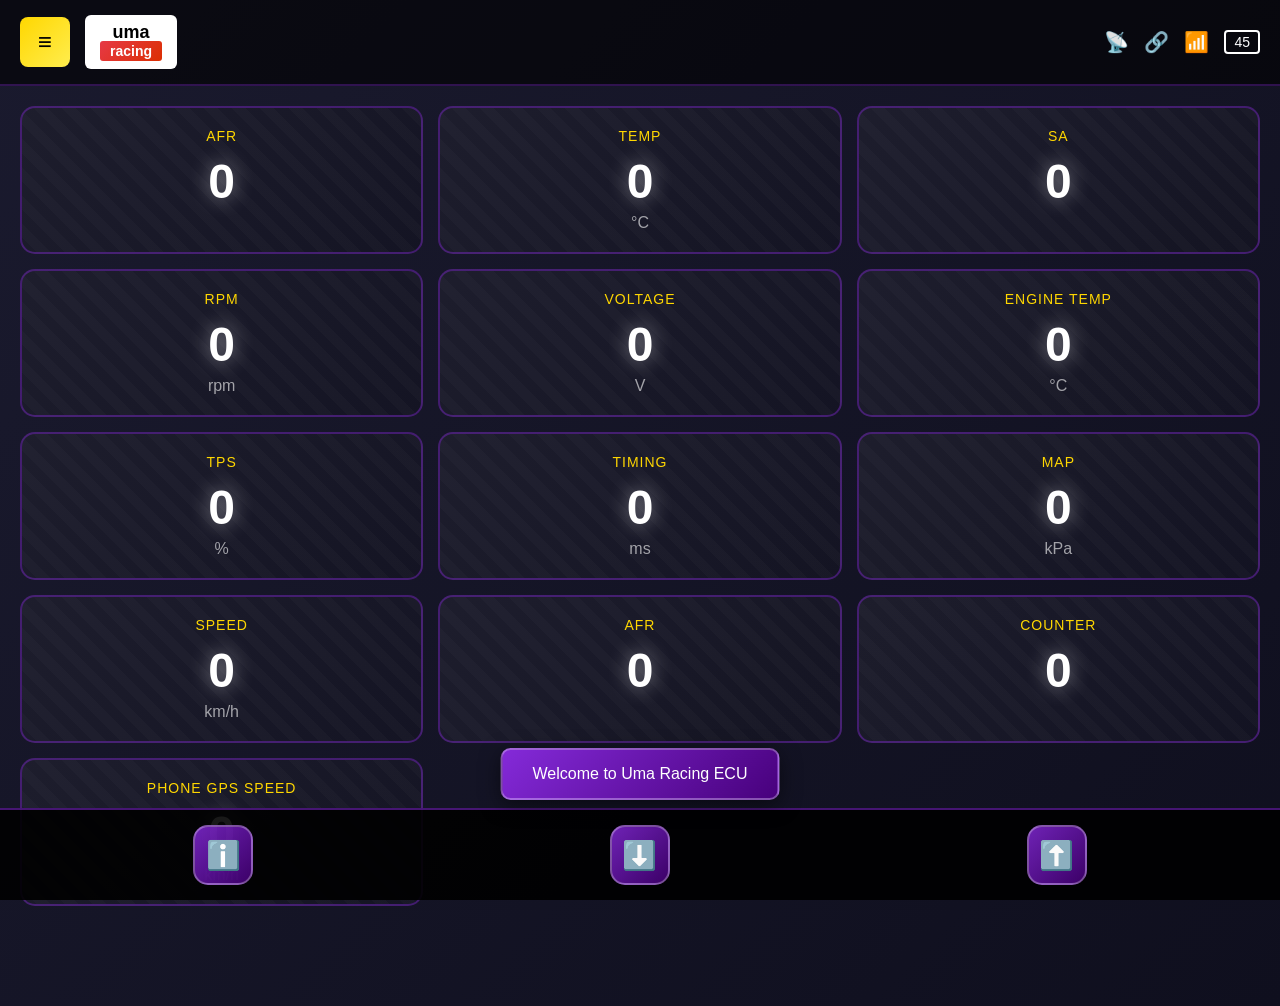
<file: ECU dashboard html css js.html>
<!DOCTYPE html>
<html lang="en">
<head>
    <meta charset="UTF-8">
    <meta name="viewport" content="width=device-width, initial-scale=1.0">
    <title>Uma Racing ECU Dashboard</title>
    <style>
        * {
            margin: 0;
            padding: 0;
            box-sizing: border-box;
        }

        body {
            font-family: 'Arial', sans-serif;
            background: linear-gradient(135deg, #1a1a2e 0%, #0f0f1e 100%);
            color: white;
            min-height: 100vh;
            overflow-x: hidden;
            user-select: none;
        }

        /* Header */
        .header {
            display: flex;
            align-items: center;
            justify-content: space-between;
            padding: 15px 20px;
            background: rgba(0, 0, 0, 0.6);
            border-bottom: 2px solid rgba(138, 43, 226, 0.3);
            position: sticky;
            top: 0;
            z-index: 100;
        }

        .logo {
            display: flex;
            align-items: center;
            gap: 15px;
        }

        .logo-icon {
            width: 50px;
            height: 50px;
            background: linear-gradient(135deg, #ffd700, #ffed4e);
            border-radius: 8px;
            display: flex;
            align-items: center;
            justify-content: center;
            font-weight: bold;
            color: #000;
            font-size: 24px;
            cursor: pointer;
            transition: transform 0.2s;
        }

        .logo-icon:active {
            transform: scale(0.95);
        }

        .logo-brand {
            background: white;
            padding: 8px 15px;
            border-radius: 6px;
            display: flex;
            flex-direction: column;
            align-items: center;
        }

        .brand-uma {
            color: #000;
            font-weight: bold;
            font-size: 18px;
            line-height: 1;
        }

        .brand-racing {
            background: linear-gradient(135deg, #e63946, #dc2f02);
            color: white;
            padding: 2px 10px;
            font-weight: bold;
            font-size: 14px;
            border-radius: 3px;
        }

        .status-icons {
            display: flex;
            gap: 15px;
            align-items: center;
            font-size: 20px;
        }

        .battery {
            border: 2px solid white;
            padding: 2px 8px;
            border-radius: 4px;
            font-size: 14px;
        }

        /* Main Container */
        .main-container {
            position: relative;
        }

        /* Dashboard View */
        .dashboard {
            display: grid;
            grid-template-columns: repeat(3, 1fr);
            gap: 15px;
            padding: 20px;
            padding-bottom: 100px;
        }

        .dashboard.hidden {
            display: none;
        }

        .gauge-card {
            background: linear-gradient(135deg, rgba(30, 30, 45, 0.95), rgba(20, 20, 35, 0.95));
            border: 2px solid rgba(138, 43, 226, 0.4);
            border-radius: 15px;
            padding: 20px;
            text-align: center;
            position: relative;
            overflow: hidden;
            transition: transform 0.2s, box-shadow 0.2s;
        }

        .gauge-card:active {
            transform: scale(0.98);
        }

        .gauge-card::before {
            content: '';
            position: absolute;
            top: 0;
            left: 0;
            right: 0;
            bottom: 0;
            background: repeating-linear-gradient(
                45deg,
                transparent,
                transparent 10px,
                rgba(255, 255, 255, 0.02) 10px,
                rgba(255, 255, 255, 0.02) 20px
            );
            pointer-events: none;
        }

        .gauge-label {
            font-size: 14px;
            color: #ffd700;
            margin-bottom: 10px;
            text-transform: uppercase;
            letter-spacing: 1px;
            position: relative;
            z-index: 1;
        }

        .gauge-value {
            font-size: 48px;
            font-weight: bold;
            color: white;
            text-shadow: 0 0 20px rgba(255, 255, 255, 0.5);
            position: relative;
            z-index: 1;
        }

        .gauge-unit {
            font-size: 16px;
            color: rgba(255, 255, 255, 0.6);
            margin-top: 5px;
            position: relative;
            z-index: 1;
        }

        .gauge-card.highlight {
            grid-column: span 1;
        }

        /* Menu Sidebar */
        .menu-overlay {
            position: fixed;
            top: 0;
            left: -100%;
            width: 70%;
            max-width: 350px;
            height: 100vh;
            background: linear-gradient(135deg, rgba(138, 43, 226, 0.98), rgba(75, 0, 130, 0.98));
            z-index: 1000;
            overflow-y: auto;
            transition: left 0.3s ease-in-out;
            box-shadow: 2px 0 20px rgba(0, 0, 0, 0.5);
        }

        .menu-overlay.active {
            left: 0;
        }

        .menu-backdrop {
            position: fixed;
            top: 0;
            left: 0;
            width: 100%;
            height: 100vh;
            background: rgba(0, 0, 0, 0.7);
            z-index: 999;
            opacity: 0;
            visibility: hidden;
            transition: opacity 0.3s, visibility 0.3s;
        }

        .menu-backdrop.active {
            opacity: 1;
            visibility: visible;
        }

        .menu-header {
            padding: 20px;
            border-bottom: 2px solid rgba(255, 255, 255, 0.2);
            display: flex;
            justify-content: space-between;
            align-items: center;
        }

        .menu-close {
            font-size: 28px;
            cursor: pointer;
            padding: 5px 10px;
            transition: transform 0.2s;
        }

        .menu-close:active {
            transform: scale(0.9);
        }

        .menu-item {
            padding: 20px 30px;
            border-bottom: 1px solid rgba(255, 255, 255, 0.1);
            display: flex;
            align-items: center;
            gap: 15px;
            cursor: pointer;
            transition: background 0.2s, padding-left 0.2s;
        }

        .menu-item:hover {
            background: rgba(255, 255, 255, 0.1);
            padding-left: 35px;
        }

        .menu-item:active {
            background: rgba(255, 255, 255, 0.2);
        }

        .menu-icon {
            font-size: 24px;
            width: 30px;
            text-align: center;
        }

        /* Settings Panel */
        .settings-panel {
            padding: 20px;
            padding-bottom: 100px;
            display: none;
        }

        .settings-panel.active {
            display: block;
        }

        .page-title {
            text-align: center;
            font-size: 28px;
            padding: 20px;
            background: linear-gradient(135deg, rgba(138, 43, 226, 0.8), rgba(75, 0, 130, 0.8));
            margin: -20px -20px 20px -20px;
            text-transform: uppercase;
            letter-spacing: 2px;
            border-bottom: 3px solid rgba(138, 43, 226, 1);
        }

        .setting-row {
            background: linear-gradient(135deg, rgba(138, 43, 226, 0.6), rgba(75, 0, 130, 0.6));
            border: 2px solid rgba(138, 43, 226, 0.8);
            border-radius: 15px;
            padding: 20px;
            margin-bottom: 15px;
            text-align: center;
            position: relative;
            overflow: hidden;
        }

        .setting-row::before {
            content: '';
            position: absolute;
            top: 0;
            left: 0;
            right: 0;
            bottom: 0;
            background: repeating-linear-gradient(
                45deg,
                transparent,
                transparent 10px,
                rgba(255, 255, 255, 0.02) 10px,
                rgba(255, 255, 255, 0.02) 20px
            );
            pointer-events: none;
        }

        .setting-label {
            font-size: 14px;
            margin-bottom: 10px;
            opacity: 0.9;
            position: relative;
            z-index: 1;
        }

        .setting-value {
            font-size: 42px;
            font-weight: bold;
            color: #ff0000;
            text-shadow: 0 0 20px rgba(255, 0, 0, 0.6);
            letter-spacing: 2px;
            position: relative;
            z-index: 1;
            margin: 10px 0;
        }

        .setting-controls {
            display: flex;
            justify-content: space-between;
            margin-top: 10px;
            position: relative;
            z-index: 1;
        }

        .control-btn {
            width: 50px;
            height: 50px;
            background: rgba(0, 0, 0, 0.4);
            border: 2px solid rgba(255, 255, 255, 0.4);
            border-radius: 50%;
            color: white;
            font-size: 24px;
            display: flex;
            align-items: center;
            justify-content: center;
            cursor: pointer;
            transition: all 0.2s;
            font-weight: bold;
        }

        .control-btn:hover {
            background: rgba(255, 255, 255, 0.2);
            transform: scale(1.05);
        }

        .control-btn:active {
            transform: scale(0.95);
            background: rgba(255, 255, 255, 0.3);
        }
        

        /* TPS Reset Circle */
        .tps-reset-circle {
            width: 300px;
            height: 300px;
            border: 8px solid rgba(138, 43, 226, 0.6);
            border-radius: 50%;
            margin: 40px auto;
            position: relative;
            display: flex;
            flex-direction: column;
            align-items: center;
            justify-content: center;
            background: rgba(20, 20, 35, 0.5);
        }

        .tps-percentage {
            font-size: 72px;
            font-weight: bold;
            color: white;
            text-shadow: 0 0 30px rgba(255, 255, 255, 0.5);
        }

        .tps-range {
            font-size: 14px;
            opacity: 0.7;
            margin-top: 10px;
            text-align: center;
        }

        .tps-range div {
            margin: 5px 0;
        }

        .tps-indicator {
            width: 20px;
            height: 20px;
            background: #8b2be2;
            border-radius: 50%;
            position: absolute;
            bottom: 10px;
            left: 50%;
            transform: translateX(-50%);
            box-shadow: 0 0 20px rgba(138, 43, 226, 0.8);
            animation: pulse 1.5s infinite;
        }

        @keyframes pulse {
            0%, 100% { transform: translateX(-50%) scale(1); }
            50% { transform: translateX(-50%) scale(1.2); }
        }

        .reset-btn {
            background: linear-gradient(135deg, rgba(100, 100, 120, 0.8), rgba(80, 80, 100, 0.8));
            border: 2px solid rgba(255, 255, 255, 0.3);
            padding: 20px 60px;
            border-radius: 15px;
            color: white;
            font-size: 24px;
            cursor: pointer;
            margin: 20px auto;
            display: block;
            transition: all 0.2s;
        }

        .reset-btn:hover {
            background: linear-gradient(135deg, rgba(138, 43, 226, 0.8), rgba(75, 0, 130, 0.8));
            transform: scale(1.05);
            box-shadow: 0 5px 20px rgba(138, 43, 226, 0.5);
        }

        .reset-btn:active {
            transform: scale(0.98);
        }

        /* Bottom Navigation */
        .bottom-nav {
            position: fixed;
            bottom: 0;
            left: 0;
            right: 0;
            background: rgba(0, 0, 0, 0.9);
            display: flex;
            justify-content: space-around;
            padding: 15px;
            border-top: 2px solid rgba(138, 43, 226, 0.5);
            z-index: 50;
        }

        .nav-btn {
            width: 60px;
            height: 60px;
            background: linear-gradient(135deg, rgba(138, 43, 226, 0.8), rgba(75, 0, 130, 0.8));
            border: 2px solid rgba(255, 255, 255, 0.3);
            border-radius: 15px;
            color: white;
            font-size: 28px;
            display: flex;
            align-items: center;
            justify-content: center;
            cursor: pointer;
            transition: all 0.2s;
        }

        .nav-btn:hover {
            transform: translateY(-5px);
            box-shadow: 0 5px 20px rgba(138, 43, 226, 0.8);
        }

        .nav-btn:active {
            transform: translateY(0);
        }

        /* Notification Toast */
        .toast {
            position: fixed;
            bottom: 100px;
            left: 50%;
            transform: translateX(-50%) translateY(100px);
            background: linear-gradient(135deg, rgba(138, 43, 226, 0.95), rgba(75, 0, 130, 0.95));
            padding: 15px 30px;
            border-radius: 10px;
            border: 2px solid rgba(255, 255, 255, 0.3);
            z-index: 2000;
            opacity: 0;
            transition: all 0.3s;
            box-shadow: 0 5px 20px rgba(0, 0, 0, 0.5);
        }

        .toast.show {
            opacity: 1;
            transform: translateX(-50%) translateY(0);
        }

        @media (max-width: 768px) {
            .dashboard {
                grid-template-columns: repeat(2, 1fr);
            }
            
            .menu-overlay {
                width: 80%;
            }

            .gauge-value {
                font-size: 36px;
            }

            .tps-reset-circle {
                width: 250px;
                height: 250px;
            }

            .tps-percentage {
                font-size: 56px;
            }
        }
        .map-info-card {
    background: linear-gradient(135deg, rgba(30, 30, 45, 0.95), rgba(20, 20, 35, 0.95));
    border: 2px solid rgba(138, 43, 226, 0.4);
    border-radius: 15px;
    padding: 20px;
    margin-bottom: 20px;
}

.map-info-label {
    font-size: 12px;
    color: rgba(255, 255, 255, 0.6);
    margin-bottom: 15px;
    text-align: center;
}

.map-info-content {
    display: flex;
    flex-direction: column;
    gap: 10px;
}

.map-detail {
    display: flex;
    justify-content: space-between;
    align-items: center;
    padding: 8px 0;
    border-bottom: 1px solid rgba(138, 43, 226, 0.2);
}

.map-detail:last-child {
    border-bottom: none;
}

.map-detail-label {
    color: rgba(255, 255, 255, 0.7);
    font-size: 14px;
}

.map-detail-value {
    color: #ffd700;
    font-weight: bold;
    font-size: 14px;
}

/* Map Action Section */
.map-action-section {
    margin: 20px 0;
}

.map-action-btn {
    width: 100%;
    background: linear-gradient(135deg, rgba(138, 43, 226, 0.8), rgba(75, 0, 130, 0.8));
    border: 2px solid rgba(138, 43, 226, 1);
    padding: 18px;
    border-radius: 15px;
    color: white;
    font-size: 18px;
    font-weight: bold;
    cursor: pointer;
    transition: all 0.2s;
}

.map-action-btn:hover {
    transform: translateY(-2px);
    box-shadow: 0 5px 20px rgba(138, 43, 226, 0.6);
}

.map-action-btn:active {
    transform: translateY(0);
}

/* Stored Maps Section */
.stored-maps-section {
    margin: 20px 0;
}

.section-title {
    font-size: 14px;
    color: rgba(255, 255, 255, 0.7);
    margin-bottom: 15px;
    padding: 10px;
    background: rgba(138, 43, 226, 0.2);
    border-radius: 8px;
    text-align: center;
}

.stored-maps-list {
    display: flex;
    flex-direction: column;
    gap: 10px;
    max-height: 300px;
    overflow-y: auto;
}

.map-item {
    background: linear-gradient(135deg, rgba(138, 43, 226, 0.3), rgba(75, 0, 130, 0.3));
    border: 2px solid rgba(138, 43, 226, 0.5);
    border-radius: 12px;
    padding: 15px;
    cursor: pointer;
    transition: all 0.2s;
}

.map-item:hover {
    background: linear-gradient(135deg, rgba(138, 43, 226, 0.5), rgba(75, 0, 130, 0.5));
    transform: translateX(5px);
}

.map-item:active {
    transform: scale(0.98);
}

.map-item-header {
    display: flex;
    justify-content: space-between;
    align-items: center;
    margin-bottom: 8px;
}

.map-item-name {
    font-size: 16px;
    font-weight: bold;
    color: white;
}

.map-item-date {
    font-size: 11px;
    color: rgba(255, 255, 255, 0.5);
}

.map-item-details {
    font-size: 12px;
    color: rgba(255, 255, 255, 0.7);
    line-height: 1.6;
}

.map-item-actions {
    display: flex;
    gap: 10px;
    margin-top: 10px;
}

.map-item-btn {
    flex: 1;
    padding: 8px;
    border-radius: 8px;
    border: 1px solid rgba(255, 255, 255, 0.3);
    background: rgba(0, 0, 0, 0.3);
    color: white;
    font-size: 12px;
    cursor: pointer;
    transition: all 0.2s;
}

.map-item-btn:hover {
    background: rgba(255, 255, 255, 0.1);
}

.map-item-btn.load {
    background: rgba(0, 255, 0, 0.2);
    border-color: rgba(0, 255, 0, 0.5);
}

.map-item-btn.delete {
    background: rgba(255, 0, 0, 0.2);
    border-color: rgba(255, 0, 0, 0.5);
}

/* Bottom Actions */
.map-bottom-actions {
    display: flex;
    gap: 10px;
    margin-top: 20px;
}

.map-btn-secondary {
    flex: 1;
    padding: 15px;
    border-radius: 12px;
    border: 2px solid rgba(138, 43, 226, 0.5);
    background: rgba(30, 30, 45, 0.8);
    color: white;
    font-size: 14px;
    cursor: pointer;
    transition: all 0.2s;
}

.map-btn-secondary:hover {
    background: rgba(138, 43, 226, 0.3);
    transform: translateY(-2px);
}

.map-btn-secondary:active {
    transform: translateY(0);
}

/* Modal Overlay */
.modal-overlay {
    position: fixed;
    top: 0;
    left: 0;
    right: 0;
    bottom: 0;
    background: rgba(0, 0, 0, 0.85);
    z-index: 2000;
    display: none;
    align-items: center;
    justify-content: center;
    padding: 20px;
}

.modal-overlay.active {
    display: flex;
}

.modal-content {
    background: linear-gradient(135deg, rgba(30, 30, 45, 0.98), rgba(20, 20, 35, 0.98));
    border: 2px solid rgba(138, 43, 226, 0.6);
    border-radius: 20px;
    width: 100%;
    max-width: 500px;
    max-height: 90vh;
    overflow-y: auto;
}

.modal-header {
    display: flex;
    justify-content: space-between;
    align-items: center;
    padding: 20px;
    border-bottom: 2px solid rgba(138, 43, 226, 0.3);
}

.modal-header h3 {
    font-size: 18px;
    color: white;
}

.modal-close {
    font-size: 24px;
    cursor: pointer;
    padding: 5px 10px;
    transition: transform 0.2s;
}

.modal-close:active {
    transform: scale(0.9);
}

.modal-body {
    padding: 20px;
}

.form-group {
    margin-bottom: 20px;
}

.form-group label {
    display: block;
    font-size: 14px;
    color: rgba(255, 255, 255, 0.8);
    margin-bottom: 8px;
}

.map-input,
.map-textarea {
    width: 100%;
    padding: 12px;
    border-radius: 10px;
    border: 2px solid rgba(138, 43, 226, 0.4);
    background: rgba(0, 0, 0, 0.3);
    color: white;
    font-size: 14px;
    font-family: 'Arial', sans-serif;
}

.map-input:focus,
.map-textarea:focus {
    outline: none;
    border-color: rgba(138, 43, 226, 0.8);
}

.map-input:read-only {
    background: rgba(0, 0, 0, 0.5);
    color: rgba(255, 255, 255, 0.5);
}

.modal-footer {
    display: flex;
    gap: 10px;
    padding: 20px;
    border-top: 2px solid rgba(138, 43, 226, 0.3);
}

.btn-cancel,
.btn-save {
    flex: 1;
    padding: 15px;
    border-radius: 12px;
    border: none;
    font-size: 16px;
    font-weight: bold;
    cursor: pointer;
    transition: all 0.2s;
}

.btn-cancel {
    background: rgba(100, 100, 120, 0.6);
    color: white;
}

.btn-cancel:hover {
    background: rgba(100, 100, 120, 0.8);
}

.btn-save {
    background: linear-gradient(135deg, rgba(138, 43, 226, 0.8), rgba(75, 0, 130, 0.8));
    color: white;
}

.btn-save:hover {
    transform: translateY(-2px);
    box-shadow: 0 5px 15px rgba(138, 43, 226, 0.5);
}

.btn-cancel:active,
.btn-save:active {
    transform: scale(0.98);
}

/* Empty State */
.empty-maps {
    text-align: center;
    padding: 40px 20px;
    color: rgba(255, 255, 255, 0.5);
}

.empty-maps-icon {
    font-size: 48px;
    margin-bottom: 15px;
}

.empty-maps-text {
    font-size: 14px;
}
    </style>
</head>
<body>

    <!-- Header -->
    <div class="header">
        <div class="logo">
            <div class="logo-icon" id="menuToggle">≡</div>
            <div class="logo-brand">
                <div class="brand-uma">uma</div>
                <div class="brand-racing">racing</div>
            </div>
        </div>
        <div class="status-icons">
            <span>📡</span>
            <span>🔗</span>
            <span>📶</span>
            <span class="battery">45</span>
        </div>
    </div>

    <div class="main-container">
        <!-- Dashboard View -->
        <div id="dashboardView" class="dashboard">
            <div class="gauge-card">
                <div class="gauge-label">AFR</div>
                <div class="gauge-value">0</div>
            </div>
            <div class="gauge-card">
                <div class="gauge-label">Temp</div>
                <div class="gauge-value">0</div>
                <div class="gauge-unit">°C</div>
            </div>
            <div class="gauge-card">
                <div class="gauge-label">SA</div>
                <div class="gauge-value">0</div>
            </div>
            <div class="gauge-card">
                <div class="gauge-label">RPM</div>
                <div class="gauge-value" id="rpmValue">0</div>
                <div class="gauge-unit">rpm</div>
            </div>
            <div class="gauge-card">
                <div class="gauge-label">Voltage</div>
                <div class="gauge-value">0</div>
                <div class="gauge-unit">V</div>
            </div>
            <div class="gauge-card">
                <div class="gauge-label">Engine Temp</div>
                <div class="gauge-value">0</div>
                <div class="gauge-unit">°C</div>
            </div>
            <div class="gauge-card">
                <div class="gauge-label">TPS</div>
                <div class="gauge-value">0</div>
                <div class="gauge-unit">%</div>
            </div>
            <div class="gauge-card">
                <div class="gauge-label">Timing</div>
                <div class="gauge-value">0</div>
                <div class="gauge-unit">ms</div>
            </div>
            <div class="gauge-card">
                <div class="gauge-label">MAP</div>
                <div class="gauge-value">0</div>
                <div class="gauge-unit">kPa</div>
            </div>
            <div class="gauge-card">
                <div class="gauge-label">Speed</div>
                <div class="gauge-value">0</div>
                <div class="gauge-unit">km/h</div>
            </div>
            <div class="gauge-card">
                <div class="gauge-label">AFR</div>
                <div class="gauge-value">0</div>
            </div>
            <div class="gauge-card">
                <div class="gauge-label">Counter</div>
                <div class="gauge-value">0</div>
            </div>
            <div class="gauge-card highlight">
                <div class="gauge-label">PHONE GPS SPEED</div>
                <div class="gauge-value">0</div>
                <div class="gauge-unit">km/h</div>
            </div>
        </div>

        <!-- Backfire Settings Panel -->
        <div id="backfirePanel" class="settings-panel">
            <div class="page-title">Back Fire</div>
            
            <div class="setting-row">
                <div class="setting-label">Idle Lope</div>
                <div class="setting-value" data-value="OFF">OFF</div>
                <div class="setting-controls">
                    <div class="control-btn" onclick="adjustToggle(this)">◄</div>
                    <div class="control-btn" onclick="adjustToggle(this)">►</div>
                </div>
            </div>

            <div class="setting-row">
                <div class="setting-label">Close Throttle BackFire</div>
                <div class="setting-value" data-value="OFF">OFF</div>
                <div class="setting-controls">
                    <div class="control-btn" onclick="adjustToggle(this)">◄</div>
                    <div class="control-btn" onclick="adjustToggle(this)">►</div>
                </div>
            </div>

            <div class="setting-row">
                <div class="setting-label">Launch BackFire</div>
                <div class="setting-value" data-value="OFF">OFF</div>
                <div class="setting-controls">
                    <div class="control-btn" onclick="adjustToggle(this)">◄</div>
                    <div class="control-btn" onclick="adjustToggle(this)">►</div>
                </div>
            </div>

            <div class="setting-row">
                <div class="setting-label">Launch RPM</div>
                <div class="setting-value" data-value="7000" data-step="100">7000</div>
                <div class="setting-controls">
                    <div class="control-btn" onclick="adjustValue(this, -100)">◄</div>
                    <div class="control-btn" onclick="adjustValue(this, 100)">►</div>
                </div>
            </div>

            <div class="setting-row">
                <div class="setting-label">Launch Max TPS%</div>
                <div class="setting-value" data-value="85.1" data-step="0.1">85.1</div>
                <div class="setting-controls">
                    <div class="control-btn" onclick="adjustValue(this, -0.1)">◄</div>
                    <div class="control-btn" onclick="adjustValue(this, 0.1)">►</div>
                </div>
            </div>

            <div class="setting-row">
                <div class="setting-label">Launch End Speed</div>
                <div class="setting-value" data-value="10" data-step="1">10</div>
                <div class="setting-controls">
                    <div class="control-btn" onclick="adjustValue(this, -1)">◄</div>
                    <div class="control-btn" onclick="adjustValue(this, 1)">►</div>
                </div>
            </div>

            <div class="setting-row">
                <div class="setting-label">Launch Sound</div>
                <div class="setting-value" data-value="5" data-step="1">5</div>
                <div class="setting-controls">
                    <div class="control-btn" onclick="adjustValue(this, -1)">◄</div>
                    <div class="control-btn" onclick="adjustValue(this, 1)">►</div>
                </div>
            </div>
        </div>

        <!-- Engine Settings Panel -->
        <div id="settingsPanel" class="settings-panel">
            <div class="page-title">Setting</div>
            
            <div class="setting-row">
                <div class="setting-label">Target Idle RPM offset</div>
                <div class="setting-value" data-value="0" data-step="10">0</div>
                <div class="setting-controls">
                    <div class="control-btn" onclick="adjustValue(this, -10)">◄</div>
                    <div class="control-btn" onclick="adjustValue(this, 10)">►</div>
                </div>
            </div>

            <div class="setting-row">
                <div class="setting-label">Engine RPM Limit</div>
                <div class="setting-value" data-value="10500" data-step="100">10500</div>
                <div class="setting-controls">
                    <div class="control-btn" onclick="adjustValue(this, -100)">◄</div>
                    <div class="control-btn" onclick="adjustValue(this, 100)">►</div>
                </div>
            </div>

            <div class="setting-row">
                <div class="setting-label">Coolant Fan</div>
                <div class="setting-value" data-value="80" data-step="1">80</div>
                <div class="setting-controls">
                    <div class="control-btn" onclick="adjustValue(this, -1)">◄</div>
                    <div class="control-btn" onclick="adjustValue(this, 1)">►</div>
                </div>
            </div>

            <div class="setting-row">
                <div class="setting-label">VVA Switch RPM</div>
                <div class="setting-value" data-value="5900" data-step="100">5900</div>
                <div class="setting-controls">
                    <div class="control-btn" onclick="adjustValue(this, -100)">◄</div>
                    <div class="control-btn" onclick="adjustValue(this, 100)">►</div>
                </div>
            </div>

            <div class="setting-row">
                <div class="setting-label">Wheel Speed Gain</div>
                <div class="setting-value" data-value="0.5" data-step="0.1">0.5</div>
                <div class="setting-controls">
                    <div class="control-btn" onclick="adjustValue(this, -0.1)">◄</div>
                    <div class="control-btn" onclick="adjustValue(this, 0.1)">►</div>
                </div>
            </div>
        </div>

        <!-- TPS Reset Panel -->
        <div id="tpsResetPanel" class="settings-panel">
            <div class="page-title">TPS Reset</div>
            
            <div class="tps-reset-circle">
                <div class="tps-percentage" id="tpsPercent">0.0%</div>
                <div class="tps-range">
                    <div>MAX <span id="tpsMax">0.0</span>v</div>
                    <div>MIN <span id="tpsMin">0.0</span>v</div>
                </div>
                <div class="tps-indicator"></div>
            </div>

            <button class="reset-btn" onclick="startTPSReset()">Start Reset</button>
        </div>
    </div>
    <div id="mapsPanel" class="settings-panel">
    <div class="page-title">MAPs</div>
    <!-- TPS Calibration Controls -->
<div style="display: flex; gap: 10px; justify-content: center; margin: 20px 0;">
  <button class="reset-btn" onclick="setTpsLow()">Set TPS Low</button>
  <button class="reset-btn" onclick="setTpsHigh()">Set TPS High</button>
</div>
<div style="text-align: center; margin: 10px 0; font-size: 14px; color: #ffd700;">
  <span id="tpsLowStatus">LOW: -- V</span> | 
  <span id="tpsHighStatus">HIGH: -- V</span>
</div>
<button class="reset-btn" onclick="lockTpsRange()" id="lockBtn" style="background: linear-gradient(135deg, #2c7, #2a5);">🔒 Lock TPS Range</button>
<button class="reset-btn" onclick="startTPSReset()" id="startResetBtn" disabled>Start Reset</button>
    
    <!-- Current Map Info -->
    <div class="map-info-card">
        <div class="map-info-label">Calibration data in use</div>
        <div class="map-info-content">
            <div class="map-detail">
                <span class="map-detail-label">Model:</span>
                <span class="map-detail-value" id="currentModel">Z1_36_10_01</span>
            </div>
            <div class="map-detail">
                <span class="map-detail-label">Table ID:</span>
                <span class="map-detail-value" id="currentTableId">01_36_10_01</span>
            </div>
            <div class="map-detail">
                <span class="map-detail-label">V.E.C.A:</span>
                <span class="map-detail-value" id="currentVeca">01.56.07.01</span>
            </div>
        </div>
    </div>

    <!-- Save Current Map -->
    <div class="map-action-section">
        <button class="map-action-btn" onclick="showSaveMapDialog()">
            💾 Save Current Map
        </button>
    </div>

    <!-- Stored Maps List -->
    <div class="stored-maps-section">
        <div class="section-title">List of stored MAP</div>
        <div id="storedMapsList" class="stored-maps-list">
            <!-- Maps will be populated here -->
        </div>
    </div>

    <!-- Action Buttons -->
    <div class="map-bottom-actions">
        <button class="map-btn-secondary" onclick="importMapFile()">
            📁 Import Map
        </button>
        <button class="map-btn-secondary" onclick="exportMapFile()">
            📤 Export Map
        </button>
    </div>
</div>

<!-- Save Map Dialog (Hidden) -->
<div id="saveMapDialog" class="modal-overlay">
    <div class="modal-content">
        <div class="modal-header">
            <h3>Save Current Engine Map</h3>
            <div class="modal-close" onclick="closeSaveMapDialog()">✕</div>
        </div>
        <div class="modal-body">
            <div class="form-group">
                <label>Map Name*</label>
                <input type="text" id="mapNameInput" class="map-input" placeholder="e.g., test 1" maxlength="30">
            </div>
            <div class="form-group">
                <label>Model</label>
                <input type="text" id="mapModelInput" class="map-input" value="Z1_36_10_01" readonly>
            </div>
            <div class="form-group">
                <label>Table ID</label>
                <input type="text" id="mapTableInput" class="map-input" value="01_36_10_01" readonly>
            </div>
            <div class="form-group">
                <label>V.E.C.A</label>
                <input type="text" id="mapVecaInput" class="map-input" value="01.56.07.01" readonly>
            </div>
            <div class="form-group">
                <label>Notes (optional)</label>
                <textarea id="mapNotesInput" class="map-textarea" rows="3" placeholder="Add notes about this map..."></textarea>
            </div>
        </div>
        <div class="modal-footer">
            <button class="btn-cancel" onclick="closeSaveMapDialog()">CANCEL</button>
            <button class="btn-save" onclick="saveMapToStorage()">SAVE</button>
        </div>
    </div>
</div>

<!-- Hidden file input for import -->
<input type="file" id="mapFileInput" accept=".umap,.json" style="display: none;">

    <!-- Menu Sidebar -->
    <div class="menu-backdrop" id="menuBackdrop"></div>
    <div class="menu-overlay" id="menuOverlay">
        <div class="menu-header">
            <div class="logo-brand">
                <div class="brand-uma">uma</div>
                <div class="brand-racing">racing</div>
            </div>
            <div class="menu-close" id="menuClose">✕</div>
        </div>
        <div class="menu-item" onclick="showView('dashboard')">
            <span class="menu-icon">📊</span>
            <span>Monitor</span>
        </div>
        <div class="menu-item" onclick="showView('fuel')">
            <span class="menu-icon">💧</span>
            <span>Fuel</span>
        </div>
        <div class="menu-item" onclick="showView('fueltemp')">
            <span class="menu-icon">🌡️</span>
            <span>Fuel Temp. Comp.</span>
        </div>
        <div class="menu-item" onclick="showView('targetafr')">
            <span class="menu-icon">🎯</span>
            <span>Target AFR</span>
        </div>
        <div class="menu-item" onclick="showView('autotuning')">
            <span class="menu-icon">🔧</span>
            <span>Auto Tuning</span>
        </div>
        <div class="menu-item" onclick="showView('ignition')">
            <span class="menu-icon">🚀</span>
            <span>Ignition</span>
        </div>
        <div class="menu-item" onclick="showView('backfire')">
            <span class="menu-icon">🔊</span>
            <span>Backfire</span>
        </div>
        <div class="menu-item" onclick="showView('settings')">
            <span class="menu-icon">⚙️</span>
            <span>Eng. Settings</span>
        </div>
        <div class="menu-item" onclick="showView('tpsreset')">
            <span class="menu-icon">⭕</span>
            <span>TPS Reset</span>
        </div>
        <div class="menu-item" onclick="showView('maps')">
            <span class="menu-icon">📁</span>
            <span>MAPs</span>
        </div>
        <div class="menu-item" onclick="showView('log')">
            <span class="menu-icon">📜</span>
            <span>Log View</span>
        </div>
        <div class="menu-item" onclick="showView('malfunction')">
            <span class="menu-icon">🔔</span>
            <span>Malf. Code</span>
        </div>
        <div class="menu-item" onclick="showView('system')">
            <span class="menu-icon">⚙️</span>
            <span>Sys. Settings</span>
        </div>
        <div class="menu-item" onclick="showView('cloud')">
            <span class="menu-icon">☁️</span>
            <span>Cloud Data</span>
        </div>
        <div class="menu-item" onclick="showView('upgrade')">
            <span class="menu-icon">🛒</span>
            <span>Upgrade</span>
        </div>
    </div>

    <!-- Bottom Navigation -->
    <div class="bottom-nav">
        <div class="nav-btn" onclick="showInfo()">ℹ️</div>
        <div class="nav-btn" onclick="scrollDown()">⬇️</div>
        <div class="nav-btn" onclick="scrollUp()">⬆️</div>
    </div>

    <!-- Toast Notification -->
    <div class="toast" id="toast"></div>

    <script>
        // Menu Toggle
        const menuToggle = document.getElementById('menuToggle');
        const menuClose = document.getElementById('menuClose');
        const menuOverlay = document.getElementById('menuOverlay');
        const menuBackdrop = document.getElementById('menuBackdrop');

        function openMenu() {
            menuOverlay.classList.add('active');
            menuBackdrop.classList.add('active');
        }

        function closeMenu() {
            menuOverlay.classList.remove('active');
            menuBackdrop.classList.remove('active');
        }

        menuToggle.addEventListener('click', openMenu);
        menuClose.addEventListener('click', closeMenu);
        menuBackdrop.addEventListener('click', closeMenu);

        // Prevent body scroll when menu is open
        menuOverlay.addEventListener('touchmove', function(e) {
            e.stopPropagation();
        }, { passive: true });

        // View Management
        function showView(view) {
            // Hide all panels
            document.querySelectorAll('.settings-panel').forEach(panel => {
                panel.classList.remove('active');
            });
            
            const dashboardView = document.getElementById('dashboardView');
            
            // Show selected view
            if (view === 'dashboard') {
                dashboardView.classList.remove('hidden');
                showToast('Monitor View');
            } else if (view === 'backfire') {
                dashboardView.classList.add('hidden');
                document.getElementById('backfirePanel').classList.add('active');
                showToast('Backfire Settings');
            } else if (view === 'settings') {
                dashboardView.classList.add('hidden');
                document.getElementById('settingsPanel').classList.add('active');
                showToast('Engine Settings');
            } else if (view === 'tpsreset') {
                dashboardView.classList.add('hidden');
                document.getElementById('tpsResetPanel').classList.add('active');
                showToast('TPS Reset');
            } else {
                dashboardView.classList.add('hidden');
                showToast(view.charAt(0).toUpperCase() + view.slice(1) + ' - Coming Soon');
            }

            // Close menu
            closeMenu();
            
            // Scroll to top
            window.scrollTo({ top: 0, behavior: 'smooth' });
        }

        // Adjust numeric values
        function adjustValue(btn, delta) {
            const valueElement = btn.parentElement.previousElementSibling;
            let currentValue = parseFloat(valueElement.getAttribute('data-value'));
            
            // Update value
            currentValue += delta;
            
            // Apply constraints based on the setting
            const label = valueElement.previousElementSibling.textContent;
            
            if (label.includes('RPM')) {
                currentValue = Math.max(0, Math.min(15000, currentValue));
            } else if (label.includes('TPS')) {
                currentValue = Math.max(0, Math.min(100, currentValue));
            } else if (label.includes('Speed')) {
                currentValue = Math.max(0, Math.min(300, currentValue));
            } else if (label.includes('Gain')) {
                currentValue = Math.max(0, Math.min(10, currentValue));
            } else if (label.includes('Coolant')) {
                currentValue = Math.max(0, Math.min(120, currentValue));
            } else if (label.includes('Sound')) {
                currentValue = Math.max(1, Math.min(10, currentValue));
            }
            
            // Format display
            let displayValue;
            if (Math.abs(delta) < 1) {
                displayValue = currentValue.toFixed(1);
            } else {
                displayValue = Math.round(currentValue).toString();
            }
            
            // Update element
            valueElement.setAttribute('data-value', currentValue);
            valueElement.textContent = displayValue;
            
            // Visual feedback
            valueElement.style.transform = 'scale(1.1)';
            setTimeout(() => {
                valueElement.style.transform = 'scale(1)';
            }, 200);
        }

        // Toggle ON/OFF values
        function adjustToggle(btn) {
            const valueElement = btn.parentElement.previousElementSibling;
            const currentValue = valueElement.getAttribute('data-value');
            
            const newValue = currentValue === 'OFF' ? 'ON' : 'OFF';
            
            valueElement.setAttribute('data-value', newValue);
            valueElement.textContent = newValue;
            
            // Visual feedback
            valueElement.style.transform = 'scale(1.1)';
            setTimeout(() => {
                valueElement.style.transform = 'scale(1)';
            }, 200);
        }

        // TPS Reset Function
        function startTPSReset() {
  if (!tpsLocked) {
    showToast('Please lock TPS range first');
    return;
  }

  const tpsPercent = document.getElementById('tpsPercent');
  const tpsMax = document.getElementById('tpsMax');
  const tpsMin = document.getElementById('tpsMin');

  showToast('TPS Reset Started...');

  // Simulasikan proses kalibrasi berdasarkan range yang sudah di-lock
  let progress = 0;
  const interval = setInterval(() => {
    progress += 5;
    if (progress <= 100) {
      tpsPercent.textContent = progress.toFixed(1) + '%';
      // Interpolasi antara TPS Low dan High
      const currentVoltage = tpsLowValue + (tpsHighValue - tpsLowValue) * (progress / 100);
      tpsMax.textContent = tpsHighValue.toFixed(3);
      tpsMin.textContent = tpsLowValue.toFixed(3);
    } else {
      clearInterval(interval);
      showToast('✅ TPS Calibration Complete!');
    }
  }, 80);
}
        // TPS Calibration State
let tpsLowValue = null;
let tpsHighValue = null;
let tpsLocked = false;

function setTpsLow() {
  if (tpsLocked) {
    showToast('Unlock TPS range first');
    return;
  }
  // Simulasi bacaan sensor TPS (misal dari ECU)
  const simulatedVoltage = (Math.random() * 0.5 + 0.2).toFixed(3); // contoh: 0.2V - 0.7V
  tpsLowValue = parseFloat(simulatedVoltage);
  document.getElementById('tpsLowStatus').textContent = `LOW: ${tpsLowValue} V`;
  updateLockButton();
  showToast(`TPS Low set to ${tpsLowValue} V`);
}

function setTpsHigh() {
  if (tpsLocked) {
    showToast('Unlock TPS range first');
    return;
  }
  // Simulasi bacaan sensor TPS saat throttle full
  const simulatedVoltage = (Math.random() * 1.5 + 3.8).toFixed(3); // contoh: 3.8V - 5.3V
  tpsHighValue = parseFloat(simulatedVoltage);
  document.getElementById('tpsHighStatus').textContent = `HIGH: ${tpsHighValue} V`;
  updateLockButton();
  showToast(`TPS High set to ${tpsHighValue} V`);
}

function updateLockButton() {
  const lockBtn = document.getElementById('lockBtn');
  const startBtn = document.getElementById('startResetBtn');
  
  if (tpsLowValue !== null && tpsHighValue !== null) {
    lockBtn.disabled = false;
    lockBtn.innerHTML = tpsLocked ? '🔓 Unlock TPS' : '🔒 Lock TPS Range';
    lockBtn.style.background = tpsLocked 
      ? 'linear-gradient(135deg, #e63946, #dc2f02)' 
      : 'linear-gradient(135deg, #2c7, #2a5)';
    startBtn.disabled = !tpsLocked;
  } else {
    lockBtn.disabled = true;
    startBtn.disabled = true;
  }
}

function lockTpsRange() {
  if (tpsLowValue === null || tpsHighValue === null) {
    showToast('Set both TPS Low and High first');
    return;
  }
  tpsLocked = !tpsLocked;
  updateLockButton();
  if (tpsLocked) {
    showToast('TPS range locked!');
  } else {
    showToast('TPS range unlocked');
  }
}

        // Toast Notification
        function showToast(message) {
            const toast = document.getElementById('toast');
            toast.textContent = message;
            toast.classList.add('show');
            
            setTimeout(() => {
                toast.classList.remove('show');
            }, 2000);
        }

        // Scroll Functions
        function scrollDown() {
            window.scrollBy({ 
                top: window.innerHeight * 0.8, 
                behavior: 'smooth' 
            });
        }

        function scrollUp() {
            window.scrollBy({ 
                top: -window.innerHeight * 0.8, 
                behavior: 'smooth' 
            });
        }

        function showInfo() {
            showToast('Uma Racing ECU Dashboard v1.0');
        }

        // Simulate live data updates (optional - uncomment to enable)
        let simulationRunning = false;
        
        function startSimulation() {
            if (simulationRunning) return;
            simulationRunning = true;
            
            setInterval(() => {
                // Only update if on dashboard view
                if (!document.getElementById('dashboardView').classList.contains('hidden')) {
                    const rpm = document.getElementById('rpmValue');
                    const currentRPM = parseInt(rpm.textContent);
                    const targetRPM = Math.floor(Math.random() * 8000);
                    
                    // Smooth transition to target RPM
                    const step = (targetRPM - currentRPM) / 20;
                    let counter = 0;
                    
                    const rpmInterval = setInterval(() => {
                        counter++;
                        const newRPM = Math.floor(currentRPM + (step * counter));
                        rpm.textContent = newRPM;
                        
                        if (counter >= 20) {
                            clearInterval(rpmInterval);
                        }
                    }, 50);
                }
            }, 2000);
        }

        // Uncomment the line below to enable live data simulation
        // startSimulation();

        // Prevent default touch behaviors for better mobile experience
        document.addEventListener('touchstart', function(e) {
            if (e.target.classList.contains('control-btn') || 
                e.target.classList.contains('nav-btn') ||
                e.target.classList.contains('menu-item')) {
                e.preventDefault();
            }
        }, { passive: false });

        // Handle orientation change
        window.addEventListener('orientationchange', function() {
            setTimeout(() => {
                window.scrollTo(0, 0);
            }, 100);
        });

        // Initialize
        document.addEventListener('DOMContentLoaded', function() {
            console.log('Uma Racing Dashboard Loaded Successfully');
            showToast('Welcome to Uma Racing ECU');
        });

        // Keyboard shortcuts (for desktop testing)
        document.addEventListener('keydown', function(e) {
            if (e.key === 'Escape') {
                closeMenu();
            } else if (e.key === 'ArrowUp') {
                e.preventDefault();
                scrollUp();
            } else if (e.key === 'ArrowDown') {
                e.preventDefault();
                scrollDown();
            } else if (e.key === 'm' || e.key === 'M') {
                if (menuOverlay.classList.contains('active')) {
                    closeMenu();
                } else {
                    openMenu();
                }
            }
        });

        // Battery level simulation
        setInterval(() => {
            const battery = document.querySelector('.battery');
            let level = parseInt(battery.textContent);
            
            // Random small fluctuation
            if (Math.random() > 0.7) {
                level += Math.random() > 0.5 ? 1 : -1;
                level = Math.max(0, Math.min(100, level));
                battery.textContent = level;
                
                // Change color based on level
                if (level < 20) {
                    battery.style.color = '#ff0000';
                    battery.style.borderColor = '#ff0000';
                } else if (level < 50) {
                    battery.style.color = '#ffd700';
                    battery.style.borderColor = '#ffd700';
                } else {
                    battery.style.color = 'white';
                    battery.style.borderColor = 'white';
                }
            }
        }, 5000);

        // Add smooth transition for value changes
        document.querySelectorAll('.setting-value').forEach(element => {
            element.style.transition = 'transform 0.2s ease';
        });

        // Touch feedback for all interactive elements
        const interactiveElements = document.querySelectorAll(
            '.control-btn, .nav-btn, .menu-item, .reset-btn, .logo-icon, .menu-close'
        );
        
        interactiveElements.forEach(element => {
            element.addEventListener('touchstart', function() {
                this.style.opacity = '0.7';
            }, { passive: true });
            
            element.addEventListener('touchend', function() {
                this.style.opacity = '1';
            }, { passive: true });
        });

        // Prevent zoom on double tap for iOS
        let lastTouchEnd = 0;
        document.addEventListener('touchend', function(event) {
            const now = (new Date()).getTime();
            if (now - lastTouchEnd <= 300) {
                event.preventDefault();
            }
            lastTouchEnd = now;
        }, false);

        // Add haptic feedback simulation (visual only)
        function hapticFeedback(element) {
            element.style.transform = 'scale(0.95)';
            setTimeout(() => {
                element.style.transform = 'scale(1)';
            }, 100);
        }

        // Apply haptic to buttons
        document.querySelectorAll('.control-btn, .nav-btn').forEach(btn => {
            btn.addEventListener('click', function() {
                hapticFeedback(this);
            });
        });

        // Error handling
        window.addEventListener('error', function(e) {
            console.error('Error caught:', e.message);
            showToast('System Error - Please Refresh');
        });

        // Service worker registration (for offline capability - optional)
        if ('serviceWorker' in navigator) {
            // Uncomment to enable offline mode
            // navigator.serviceWorker.register('/sw.js').then(function(registration) {
            //     console.log('ServiceWorker registered:', registration);
            // }).catch(function(err) {
            //     console.log('ServiceWorker registration failed:', err);
            // });
        }

        console.log('%c Uma Racing ECU Dashboard ', 
            'background: linear-gradient(135deg, #8b2be2, #4b0082); color: white; font-size: 20px; padding: 10px;');
        console.log('Version: 1.0.0');
        console.log('Status: Ready');
        // Initialize maps storage
function initMapsStorage() {
    if (!localStorage.getItem('ecuMaps')) {
        localStorage.setItem('ecuMaps', JSON.stringify([]));
    }
    loadStoredMaps();
}

// Show save map dialog
function showSaveMapDialog() {
    document.getElementById('saveMapDialog').classList.add('active');
    document.getElementById('mapNameInput').value = '';
    document.getElementById('mapNotesInput').value = '';
}

// Close save map dialog
function closeSaveMapDialog() {
    document.getElementById('saveMapDialog').classList.remove('active');
}

// Save map to storage
function saveMapToStorage() {
    const mapName = document.getElementById('mapNameInput').value.trim();
    
    if (!mapName) {
        showToast('Please enter a map name');
        return;
    }
    
    // Get current map data
    const mapData = {
        id: 'map_' + Date.now(),
        name: mapName,
        model: document.getElementById('mapModelInput').value,
        tableId: document.getElementById('mapTableInput').value,
        veca: document.getElementById('mapVecaInput').value,
        notes: document.getElementById('mapNotesInput').value.trim(),
        date: new Date().toISOString(),
        // Simulated calibration data (in real app, this would be actual ECU data)
        data: generateSimulatedMapData()
    };
    
    // Get existing maps
    let maps = JSON.parse(localStorage.getItem('ecuMaps') || '[]');
    
    // Add new map
    maps.unshift(mapData);
    
    // Limit to 20 maps
    if (maps.length > 20) {
        maps = maps.slice(0, 20);
    }
    
    // Save to storage
    localStorage.setItem('ecuMaps', JSON.stringify(maps));
    
    // Close dialog and refresh list
    closeSaveMapDialog();
    loadStoredMaps();
    showToast('Map saved successfully: ' + mapName);
}

// Generate simulated map data (binary-like structure, ~2-5KB)
function generateSimulatedMapData() {
    return {
        fuelMap: Array(10).fill(0).map(() => Array(10).fill(0).map(() => Math.floor(Math.random() * 200))),
        ignitionMap: Array(10).fill(0).map(() => Array(10).fill(0).map(() => Math.floor(Math.random() * 40))),
        targetAFR: Array(10).fill(0).map(() => (12 + Math.random() * 3).toFixed(2)),
        settings: {
            rpmLimit: 10500,
            coolantFan: 92,
            vvaSwitch: 6000,
            wheelSpeedGain: 1.0
        }
    };
}

// Load and display stored maps
function loadStoredMaps() {
    const mapsList = document.getElementById('storedMapsList');
    const maps = JSON.parse(localStorage.getItem('ecuMaps') || '[]');
    
    if (maps.length === 0) {
        mapsList.innerHTML = `
            <div class="empty-maps">
                <div class="empty-maps-icon">📁</div>
                <div class="empty-maps-text">No saved maps yet<br>Tap "Save Current Map" to begin</div>
            </div>
        `;
        return;
    }
    
    mapsList.innerHTML = maps.map(map => `
        <div class="map-item" data-id="${map.id}">
            <div class="map-item-header">
                <div class="map-item-name">${escapeHtml(map.name)}</div>
                <div class="map-item-date">${formatMapDate(map.date)}</div>
            </div>
            <div class="map-item-details">
                Table ID: ${escapeHtml(map.tableId)}<br>
                V.E.C.A: ${escapeHtml(map.veca)}
                ${map.notes ? '<br>Notes: ' + escapeHtml(map.notes) : ''}
            </div>
            <div class="map-item-actions">
                <button class="map-item-btn load" onclick="loadMap('${map.id}')">📥 Load</button>
                <button class="map-item-btn" onclick="exportSingleMap('${map.id}')">💾 Export</button>
                <button class="map-item-btn delete" onclick="deleteMap('${map.id}')">🗑️ Delete</button>
            </div>
        </div>
    `).join('');
}

// Format date for display
function formatMapDate(isoDate) {
    const date = new Date(isoDate);
    const year = date.getFullYear();
    const month = String(date.getMonth() + 1).padStart(2, '0');
    const day = String(date.getDate()).padStart(2, '0');
    const hours = String(date.getHours()).padStart(2, '0');
    const minutes = String(date.getMinutes()).padStart(2, '0');
    return `${year}-${month}-${day} ${hours}:${minutes}`;
}

// Escape HTML to prevent XSS
function escapeHtml(text) {
    const div = document.createElement('div');
    div.textContent = text;
    return div.innerHTML;
}

// Load map from storage
function loadMap(mapId) {
    const maps = JSON.parse(localStorage.getItem('ecuMaps') || '[]');
    const map = maps.find(m => m.id === mapId);
    
    if (!map) {
        showToast('Map not found');
        return;
    }
    
    // In real app, this would load data to ECU
    // For demo, just update current info
    document.getElementById('currentModel').textContent = map.model;
    document.getElementById('currentTableId').textContent = map.tableId;
    document.getElementById('currentVeca').textContent = map.veca;
    
    showToast('Map loaded: ' + map.name);
}

// Delete map
function deleteMap(mapId) {
    if (!confirm('Are you sure you want to delete this map?')) {
        return;
    }
    
    let maps = JSON.parse(localStorage.getItem('ecuMaps') || '[]');
    maps = maps.filter(m => m.id !== mapId);
    localStorage.setItem('ecuMaps', JSON.stringify(maps));
    
    loadStoredMaps();
    showToast('Map deleted');
}

// Export single map to file
function exportSingleMap(mapId) {
    const maps = JSON.parse(localStorage.getItem('ecuMaps') || '[]');
    const map = maps.find(m => m.id === mapId);
    
    if (!map) {
        showToast('Map not found');
        return;
    }
    
    downloadMapFile(map);
}

// Export all maps
function exportMapFile() {
    const maps = JSON.parse(localStorage.getItem('ecuMaps') || '[]');
    
    if (maps.length === 0) {
        showToast('No maps to export');
        return;
    }
    
    const exportData = {
        version: '1.0',
        exported: new Date().toISOString(),
        maps: maps
    };
    
    const blob = new Blob([JSON.stringify(exportData, null, 2)], { type: 'application/json' });
    const url = URL.createObjectURL(blob);
    const a = document.createElement('a');
    a.href = url;
    a.download = 'uma_ecu_maps_' + Date.now() + '.umap';
    a.click();
    URL.revokeObjectURL(url);
    
    showToast('All maps exported');
}

// Download single map file
function downloadMapFile(map) {
    const blob = new Blob([JSON.stringify(map, null, 2)], { type: 'application/json' });
    const url = URL.createObjectURL(blob);
    const a = document.createElement('a');
    a.href = url;
    a.download = 'map_' + map.name.replace(/[^a-z0-9]/gi, '_') + '_' + Date.now() + '.umap';
    a.click();
    URL.revokeObjectURL(url);
    
    showToast('Map exported: ' + map.name);
}

// Import map file
function importMapFile() {
    const fileInput = document.getElementById('mapFileInput');
    fileInput.onchange = handleMapFileImport;
    fileInput.click();
}

// Handle file import
function handleMapFileImport(event) {
    const file = event.target.files[0];
    if (!file) return;
    
    const reader = new FileReader();
    reader.onload = function(e) {
        try {
            const data = JSON.parse(e.target.result);
            
            // Check if it's a single map or multiple maps
            if (data.maps && Array.isArray(data.maps)) {
                // Multiple maps
                importMultipleMaps(data.maps);
            } else if (data.id || data.name) {
                // Single map
                importSingleMap(data);
            } else {
                showToast('Invalid map file format');
            }
        } catch (error) {
            showToast('Error reading map file');
            console.error(error);
        }
    };
    reader.readAsText(file);
    
    // Reset file input
    event.target.value = '';
}

// Import single map
function importSingleMap(mapData) {
    let maps = JSON.parse(localStorage.getItem('ecuMaps') || '[]');
    
    // Assign new ID and date
    mapData.id = 'map_' + Date.now();
    mapData.imported = new Date().toISOString();
    
    maps.unshift(mapData);
    
    if (maps.length > 20) {
        maps = maps.slice(0, 20);
    }
    
    localStorage.setItem('ecuMaps', JSON.stringify(maps));
    loadStoredMaps();
    showToast('Map imported: ' + mapData.name);
}

// Import multiple maps
function importMultipleMaps(importedMaps) {
    let maps = JSON.parse(localStorage.getItem('ecuMaps') || '[]');
    
    importedMaps.forEach(mapData => {
        mapData.id = 'map_' + Date.now() + '_' + Math.random();
        mapData.imported = new Date().toISOString();
        maps.unshift(mapData);
    });
    
    if (maps.length > 20) {
        maps = maps.slice(0, 20);
    }
    
    localStorage.setItem('ecuMaps', JSON.stringify(maps));
    loadStoredMaps();
    showToast(importedMaps.length + ' maps imported');
}

// Update showView function to include maps
const originalShowView = showView;
function showView(view) {
    if (view === 'maps') {
        document.querySelectorAll('.settings-panel').forEach(panel => {
            panel.classList.remove('active');
        });
        document.getElementById('dashboardView').classList.add('hidden');
        document.getElementById('mapsPanel').classList.add('active');
        showToast('MAPs');
        closeMenu();
        window.scrollTo({ top: 0, behavior: 'smooth' });
    } else {
        originalShowView(view);
    }
}

// Initialize maps on page load
document.addEventListener('DOMContentLoaded', function() {
    initMapsStorage();
});
    </script>

</body>
</html>
</file>
